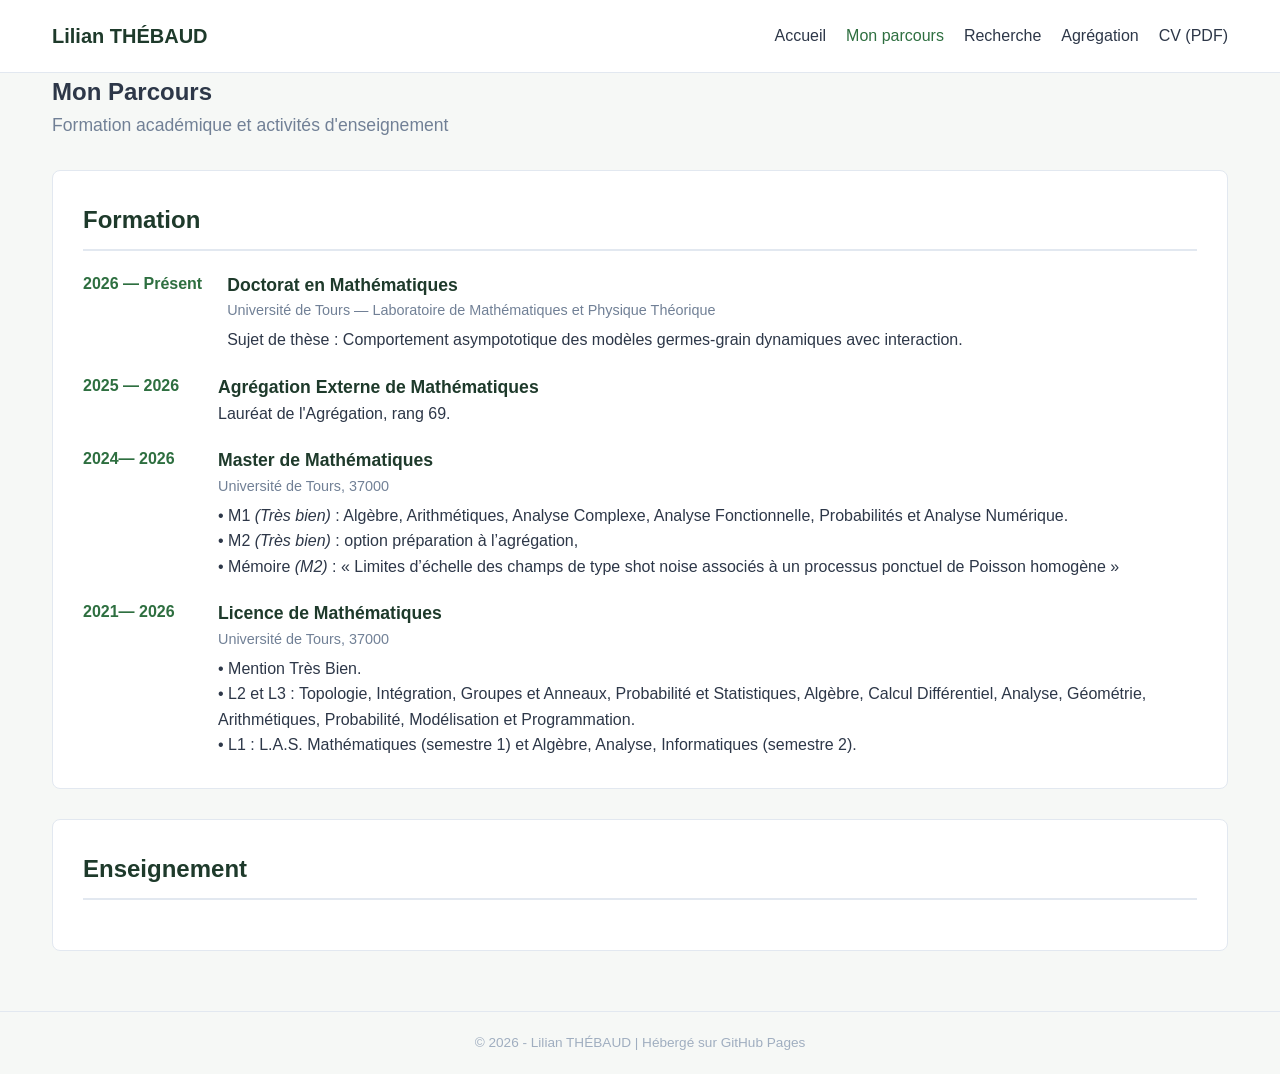
<file: parcours.html>
<!DOCTYPE html>
<html lang="fr">
<head>
    <meta charset="UTF-8">
    <meta name="viewport" content="width=device-width, initial-scale=1.0">
    <title>Mon Parcours - Lilian THÉBAUD</title>
    <link rel="stylesheet" href="style_css/style.css">
    <link rel="stylesheet" href="style_css/style_parcours.css">
</head>
<body>

    <header>
        <nav class="container">
            <div class="logo"><a href="index.html">Lilian THÉBAUD</a></div>
            <ul class="nav-links">
                <li><a href="index.html">Accueil</a></li>
                <li><a href="parcours.html" class="active">Mon parcours</a></li>
                <li><a href="recherche.html">Recherche</a></li>
                <li><a href="agregation.html">Agrégation</a></li>
                <li><a href="files/CV.pdf" target="_blank">CV (PDF)</a></li>
            </ul>
        </nav>
    </header>

    <main class="container">
        <section class="page-title">
            <h1>Mon Parcours</h1>
            <p class="subtitle">Formation académique et activités d'enseignement</p>
        </section>

        <!-- Section Formation -->
        <section class="timeline-section">
            <h2>Formation</h2>
            <div class="timeline-item">
                <span class="year">2026 — Présent</span>
                <div class="content">
                    <h3>Doctorat en Mathématiques</h3>
                    <p class="institution">Université de Tours — Laboratoire de Mathématiques et Physique Théorique</p>
                    <p>Sujet de thèse : Comportement asympototique des modèles germes-grain dynamiques avec interaction.</p>
                </div>
            </div>

            <div class="timeline-item">
                <span class="year">2025 — 2026</span>
                <div class="content">
                    <h3>Agrégation Externe de Mathématiques</h3>
                    <p>Lauréat de l'Agrégation, rang 69.<p>
                </div>
            </div>
            
            <div class="timeline-item">
                <span class="year">2024— 2026</span>
                <div class="content">
                    <h3>Master de Mathématiques</h3>
                    <p class="institution">Université de Tours, 37000</p>
                    <p>• M1 <em>(Très bien)</em> : Algèbre, Arithmétiques, Analyse Complexe, Analyse Fonctionnelle, Probabilités et Analyse Numérique.</p>
                    <p>• M2 <em>(Très bien)</em> : option préparation à l’agrégation,</p>
                    <p>• Mémoire <em>(M2)</em> : « Limites d’échelle des champs de type shot noise associés à un processus ponctuel de Poisson homogène »</p>
                </div>
            </div>

            <div class="timeline-item">
                <span class="year">2021— 2026</span>
                <div class="content">
                    <h3>Licence de Mathématiques</h3>
                    <p class="institution">Université de Tours, 37000</p>
                    <p>• Mention Très Bien.</p>
                    <p>• L2 et L3 : Topologie, Intégration, Groupes et Anneaux, Probabilité et Statistiques, Algèbre, Calcul Différentiel, Analyse, Géométrie, Arithmétiques, Probabilité, Modélisation et Programmation.</p>
                    <p>• L1 : L.A.S. Mathématiques (semestre 1) et Algèbre, Analyse, Informatiques (semestre 2).</p>
                </div>
            </div>
        </section>
            

        <!-- Section Enseignement -->
        <section class="timeline-section">
            <h2>Enseignement</h2>
            <!-- <div class="timeline-item">
                <span class="year">2024 — 2025</span>
                <div class="content">
                    <h3>Moniteur / Chargé de Travaux Dirigés</h3>
                    <p class="institution">Université de Tours</p>
                    <p>Travaux dirigés de probabilités et d'intégration en Licence de Mathématiques.</p>
                </div>
            </div> -->
        </section>
    </main>

    <footer>
        <div class="container">
            <p>&copy; 2026 - Lilian THÉBAUD | Hébergé sur GitHub Pages</p>
        </div>
    </footer>

</body>
</html>
</file>
<file: style_css/style.css>
/* Variables de couleurs sobres et modernes */
:root {
    --primary-color: #1e3a2b;   /* Vert forêt profond pour les titres majeurs */
    --accent-color: #2e6f40;    /* Vert sauge/végétal pour les sous-titres et liens */
    --bg-color: #f6f8f6;        /* Fond blanc cassé très légèrement teinté de vert/gris */
    --card-bg: #ffffff;        /* Blanc pur pour les cartes */
    --text-color: #2d3748;      /* Gris foncé pour un confort de lecture optimal */
    --border-color: #e2e8f0;    /* Bordures discrètes */
}

* {
    box-sizing: border-box;
    margin: 0;
    padding: 0;
}

body {
    font-family: -apple-system, BlinkMacSystemFont, "Segoe UI", Roboto, "Helvetica Neue", Arial, sans-serif;
    line-height: 1.6;
    color: var(--text-color);
    background-color: var(--bg-color);
}

.container {
    max-width: 95%;     /* S'étale sur presque toute la largeur de l'écran */
    margin: 0 auto;
    padding: 0 20px;
}

/* Header & Navigation */
header {
    background-color: var(--card-bg);
    border-bottom: 1px solid var(--border-color);
    padding: 20px 0;
}

nav {
    display: flex;
    justify-content: space-between;
    align-items: center;
}

.logo a {
    font-size: 1.25rem;
    font-weight: bold;
    color: var(--primary-color);
    text-decoration: none;
}

.nav-links {
    display: flex;
    list-style: none;
    gap: 20px;
}

.nav-links a {
    text-decoration: none;
    color: var(--text-color);
    font-weight: 500;
    transition: color 0.2s;
}

.nav-links a:hover, .nav-links a.active {
    color: var(--accent-color);
}

/* Main Section */
main {
    padding: 40px 0;
}

.hero {
    margin-bottom: 40px;
}

.hero h1 {
    font-size: 2.2rem;
    color: var(--primary-color);
    margin-bottom: 10px;
}

.subtitle {
    font-size: 1.1rem;
    color: #718096;
    margin-bottom: 20px;
}

/* Cartes (Grille) */
.card-grid {
    display: grid;
    grid-template-columns: repeat(auto-fit, minmax(240px, 1fr));
    gap: 20px;
}

.card {
    background: var(--card-bg);
    padding: 25px;
    border-radius: 8px;
    border: 1px solid var(--border-color);
    box-shadow: 0 2px 4px rgba(0,0,0,0.02);
}

.card h2 {
    color: var(--primary-color);
    margin-bottom: 10px;
}

.card p {
    margin-bottom: 15px;
    font-size: 0.95rem;
}

.btn {
    display: inline-block;
    color: var(--accent-color);
    text-decoration: none;
    font-weight: bold;
}

.btn:hover {
    text-decoration: underline;
}

/* Footer */
footer {
    margin-top: 60px;
    padding: 20px 0;
    border-top: 1px solid var(--border-color);
    text-align: center;
    font-size: 0.85rem;
    color: #a0aec0;
}

/* Section Profil avec photo ronde */
.hero-profile {
    display: flex;
    align-items: center;
    gap: 35px;
    margin-bottom: 40px;
}


.profile-photo img {
    width: 170px;
    height: 170px;
    border-radius: 50%;         /* Rend l'image parfaitement ronde */
    object-fit: cover;          /* Empêche la déformation si l'image n'est pas carrée */
    border: 3px solid var(--border-color);
    box-shadow: 0 4px 10px rgba(0, 0, 0, 0.05);
}

.profile-text h1 {
    font-size: 2.2rem;
    color: var(--primary-color);
    margin-bottom: 5px;
}

.profile-text .subtitle {
    font-size: 1.15rem;
    font-weight: 600;
    color: var(--accent-color);
}

.profile-text .institution {
    font-size: 0.95rem;
    color: #718096;
    margin-bottom: 15px;
}

/* Adaptation pour écrans de téléphone */
@media (max-width: 600px) {
    .hero-profile {
        flex-direction: column;
        text-align: center;
        gap: 20px;
    }
    
    .profile-photo img {
        width: 130px;
        height: 130px;
    }
}








/* Navigation de base */
nav {
    display: flex;
    justify-content: space-between;
    align-items: center;
    position: relative;
}

#menu-toggle, .menu-btn {
    display: none; /* Masqué sur grand écran */
}

/* Responsive : passage en barre latérale (sidebar) */
@media (max-width: 768px) {
    .menu-btn {
        display: block;
        font-size: 1.8rem;
        cursor: pointer;
        color: var(--primary-color);
        user-select: none;
        z-index: 101; /* Reste au-dessus du menu */
    }

    .nav-links {
        display: flex;
        flex-direction: column;
        justify-content: flex-start;
        align-items: center;
        
        /* Positionnement en panneau latéral sur toute la hauteur */
        position: fixed;
        top: 0;
        right: 0;
        width: 250px;            /* Largeur du panneau */
        height: 100vh;           /* Prend toute la hauteur de l'écran */
        background-color: var(--card-bg);
        border-left: 1px solid var(--border-color);
        box-shadow: -4px 0 15px rgba(0, 0, 0, 0.1);
        padding-top: 80px;      /* Espace pour ne pas masquer le haut */
        gap: 20px;
        z-index: 100;

        /* Masquage hors de l'écran à droite par défaut */
        transform: translateX(100%);
        transition: transform 0.35s cubic-bezier(0.4, 0, 0.2, 1);
    }

    .nav-links li {
        width: 100%;
        text-align: center;
    }

    .nav-links a {
        display: block;
        padding: 12px 0;
        font-size: 1.1rem;
    }

    /* Ouverture du panneau latéral lors du clic */
    #menu-toggle:checked ~ .nav-links {
        transform: translateX(0); /* Glisse vers l'intérieur de la page */
    }
}
</file>
<file: style_css/style_parcours.css>
/* Style pour la page parcours */
.page-title {
    margin-bottom: 30px;
}

.timeline-section {
    background: var(--card-bg);
    padding: 30px;
    border-radius: 8px;
    border: 1px solid var(--border-color);
    margin-bottom: 30px;
}

.timeline-section h2 {
    color: var(--primary-color);
    margin-bottom: 20px;
    padding-bottom: 10px;
    border-bottom: 2px solid var(--border-color);
}

.timeline-item {
    display: flex;
    gap: 25px;
    margin-bottom: 20px;
}

.timeline-item:last-child {
    margin-bottom: 0;
}

.timeline-item .year {
    font-weight: bold;
    color: var(--accent-color);
    white-space: nowrap;
    min-width: 110px;
}

.timeline-item .content h3 {
    font-size: 1.1rem;
    color: var(--primary-color);
}

.timeline-item .institution {
    font-size: 0.9rem;
    color: #718096;
    margin-bottom: 5px;
}

@media (max-width: 600px) {
    .timeline-item {
        flex-direction: column;
        gap: 5px;
    }
}
</file>
